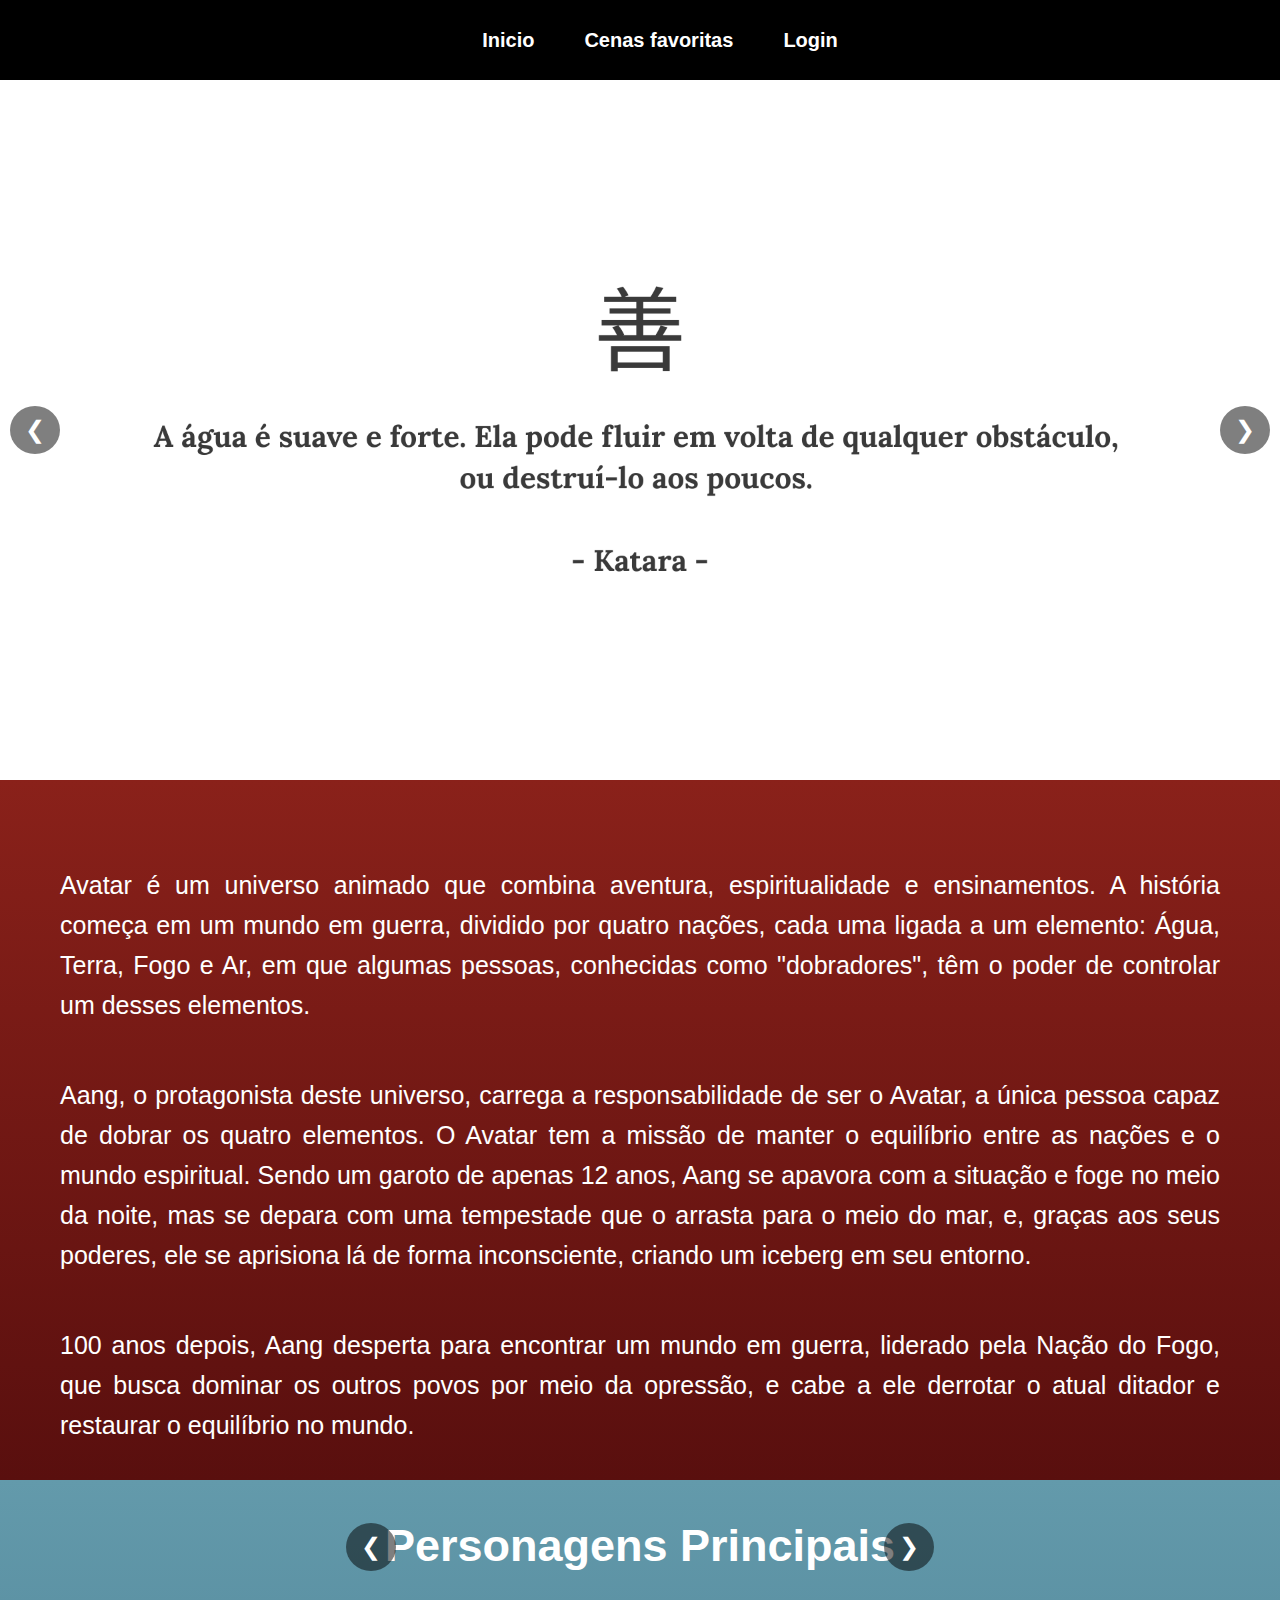
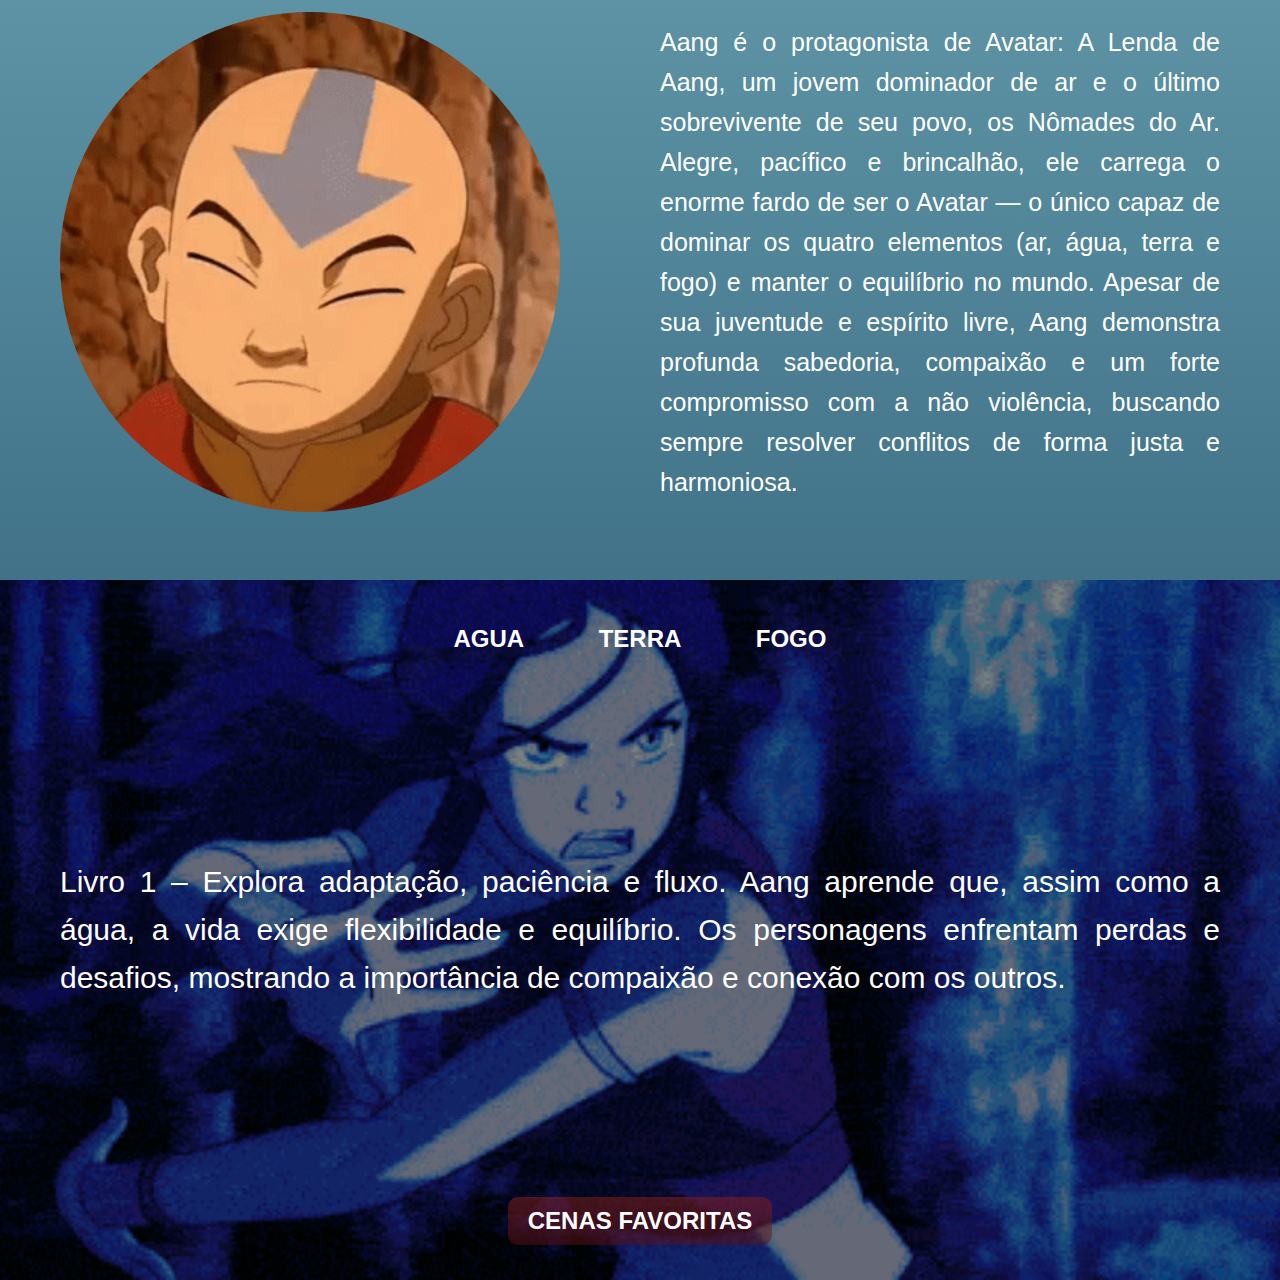
<file: html/index.html>
<!DOCTYPE html>
<html lang="en">
  <head>
    <meta charset="UTF-8" />
    <meta name="viewport" content="width=device-width, initial-scale=1.0" />
    <title>Projeto individual</title>
    <link rel="stylesheet" href="../styles/index.css" />
  </head>
  <body>
    <header>
      <nav>
        <ul>
          <a href="index.html" id="cenasfav">Inicio</a>
          <a href="cenasfavoritas.html" id="cenasfav"
            >Cenas favoritas</a
          >
          <a href="login.html" class="login-btn" id="Login">Login</a>
        </ul>
      </nav>
    </header>


    <div class="slider">
      <div class="slides">
        <img id="imagem" src="../imagens/agua.png" alt="imagem" />
        <button id="anterior" onclick="anterior()">&#10094;</button>
        <button id="proximo" onclick="proximo()">&#10095;</button>
      </div>
    </div>


    <div class="container">
      <div class="container1">
        <div class="texto">
          <p>
            Avatar é um universo animado que combina aventura, espiritualidade e
            ensinamentos. A história começa em um mundo em guerra, dividido por
            quatro nações, cada uma ligada a um elemento: Água, Terra, Fogo e
            Ar, em que algumas pessoas, conhecidas como "dobradores", têm o
            poder de controlar um desses elementos.
          </p>
          <p>
            Aang, o protagonista deste universo, carrega a responsabilidade de
            ser o Avatar, a única pessoa capaz de dobrar os quatro elementos. O
            Avatar tem a missão de manter o equilíbrio entre as nações e o mundo
            espiritual. Sendo um garoto de apenas 12 anos, Aang se apavora com a
            situação e foge no meio da noite, mas se depara com uma tempestade
            que o arrasta para o meio do mar, e, graças aos seus poderes, ele se
            aprisiona lá de forma inconsciente, criando um iceberg em seu
            entorno.
          </p>
          <p>
            100 anos depois, Aang desperta para encontrar um mundo em guerra,
            liderado pela Nação do Fogo, que busca dominar os outros povos por
            meio da opressão, e cabe a ele derrotar o atual ditador e restaurar
            o equilíbrio no mundo.
          </p>
        </div>
      </div>
    </div>


    <div
      class="container2"
      id="container2"
      style="background-image: linear-gradient(to bottom, #639aab, #417288)"
    >
      <h1>Personagens Principais</h1>
      <button id="anteriorPersonagem" onclick="anteriorPersonagem()">
        &#10094;
      </button>
      <button id="proximoPersonagem" onclick="proximoPersonagem()">
        &#10095;
      </button>

      <div class="personagens-grid">
        <div
          class="card"
          id="personagens"
          style="background-image: url('../imagens/aang.gif')"
        ></div>
        <div class="texto" id="texto">
          Aang é o protagonista de Avatar: A Lenda de Aang, um jovem dominador
          de ar e o último sobrevivente de seu povo, os Nômades do Ar. Alegre,
          pacífico e brincalhão, ele carrega o enorme fardo de ser o Avatar — o
          único capaz de dominar os quatro elementos (ar, água, terra e fogo) e
          manter o equilíbrio no mundo. Apesar de sua juventude e espírito
          livre, Aang demonstra profunda sabedoria, compaixão e um forte
          compromisso com a não violência, buscando sempre resolver conflitos de
          forma justa e harmoniosa.
        </div>
      </div>
    </div>


    <div class="container3" id="container3">
      <div class="botoesLivros" id="botoesLivros">
        <button class="agua" onclick="selecionarLivro1()">Agua</button>
        <button class="terra" onclick="selecionarLivro2()">Terra</button>
        <button class="fogo" onclick="selecionarLivro3()">Fogo</button>
      </div>

      <div class="Livros" id="Livros"style="background-image: url('../imagens/livro1.gif')"
      ></div>
      <div class="textoAgua" id="textoAgua">
        Livro 1 – Explora adaptação, paciência e fluxo. Aang aprende que, assim
        como a água, a vida exige flexibilidade e equilíbrio. Os personagens
        enfrentam perdas e desafios, mostrando a importância de compaixão e
        conexão com os outros.
      </div>
      <button class="cenas" onclick="window.location.href='../html/cenasfavoritas.html'">Cenas favoritas</button>
    </div>
  </body>
</html>
<script>
        // banner inicio
      
      var imagens = [
        "../imagens/agua.png",
        "../imagens/terra.png",
        "../imagens/fogo.png",
        "../imagens/ar.png",
      ];
      var imagemAtual = 0;

      function mostrarImagem() {
        imagem.style.opacity = 0;
        setTimeout(() => {
          imagem.src = imagens[imagemAtual];
          imagem.style.opacity = 1;
        }, 500);
      }

      function proximo() {
        imagemAtual++;
        if (imagemAtual >= imagens.length) imagemAtual = 0;
        mostrarImagem();
      }

      function anterior() {
        imagemAtual--;
        if (imagemAtual < 0) imagemAtual = imagens.length - 1;
        mostrarImagem();
      }

      setInterval(proximo, 7000);

      // banner fim

      // personagens inicio
      var imagemPersonagemAtual = 0;
      var imagensPersonagens = [
        "../imagens/aang.gif",
        "../imagens/katara.gif",
        "../imagens/sokka.gif",
        "../imagens/toph.gif",
        "../imagens/zuko.gif",
      ];

      var textoAang = `Aang é o protagonista de Avatar: A Lenda de Aang, um jovem dominador
                       de ar e o último sobrevivente de seu povo, os Nômades do Ar. Alegre,
                       pacífico e brincalhão, ele carrega o enorme fardo de ser o Avatar —
                       o único capaz de dominar os quatro elementos (ar, água, terra e fogo) e
                       manter o equilíbrio no mundo. Apesar de sua juventude e espírito
                       livre, Aang demonstra profunda sabedoria, compaixão e um forte
                       compromisso com a não violência, buscando sempre resolver conflitos de
                       forma justa e harmoniosa.`;

      var textoKatara = `Katara é uma jovem da Tribo da Água do Sul, determinada, compassiva e corajosa.
                         Habilidosa na dobra de água, ela atua como protetora e guia do grupo,
                         especialmente de Aang, ajudando-o em sua missão de restaurar o equilíbrio ao mundo.
                         Sua força emocional, senso de justiça e lealdade à família e amigos a tornam
                         uma líder natural e uma personagem profundamente inspiradora.`;

      var textoSokka = `Sokka é o irmão mais velho de Katara, da Tribo da Água do Sul. Inteligente, estrategista
                        e cheio de senso de humor, ele compensa a falta de habilidades de dobra com astúcia,
                        criatividade e talento em combate com armas. Leal e protetor, Sokka frequentemente
                        assume o papel de planejador e líder improvisado, trazendo equilíbrio entre coragem e comicidade ao grupo.`;

      var textoToph = `Toph Beifong é uma jovem cega da Nação do Reino da Terra, incrivelmente talentosa na dobra de terra.
                       Forte, independente e direta, ela é destemida e possui uma percepção única do mundo através do “sentir”
                       as vibrações do chão. Com personalidade rebelde e senso de humor afiado, Toph se torna uma aliada
                       poderosa e indispensável para Aang e seus amigos.`;

      var textoZuko = `Zuko é o príncipe exilado da Nação do Fogo, inicialmente obcecado em capturar o Avatar para recuperar
                       sua honra. Determinado, intenso e muitas vezes conflituoso, ele passa por uma profunda jornada de
                       autodescoberta, aprendendo a equilibrar orgulho, responsabilidade e compaixão. Sua transformação
                       o torna um aliado valioso e um personagem complexo e memorável.`;

      var textos = [textoAang, textoKatara, textoSokka, textoToph, textoZuko];

      var fundos = [
        "linear-gradient(to bottom, #639aab, #417288)",
        "linear-gradient(to bottom, #1b2d6a, #0f1b3d)",
        "linear-gradient(to bottom, #545454, #2d2d2d)",
        "linear-gradient(to bottom, #35702a, #1f3f18)",
        "linear-gradient(to bottom, #8a211a, #590f0e)",
      ];

      function mostrarImagemPersonagem() {
        personagens.style.opacity = 0;
        texto.style.opacity = 0;

        setTimeout(() => {
          personagens.style.backgroundImage = `url('${imagensPersonagens[imagemPersonagemAtual]}')`;
          personagens.style.opacity = 1;
          texto.style.opacity = 1;
          texto.textContent = textos[imagemPersonagemAtual];
          container2.style.backgroundImage = fundos[imagemPersonagemAtual];
        }, 500);
      }

      function proximoPersonagem() {
        imagemPersonagemAtual++;
        if (imagemPersonagemAtual >= imagensPersonagens.length)
          imagemPersonagemAtual = 0;
        mostrarImagemPersonagem();
      }

      function anteriorPersonagem() {
        imagemPersonagemAtual--;
        if (imagemPersonagemAtual < 0)
          imagemPersonagemAtual = imagensPersonagens.length - 1;
        mostrarImagemPersonagem();
      }
      // personagens fim

      // livros inicio
      var livro1 = `Livro 1 – Explora adaptação, paciência e fluxo. Aang aprende que, assim como a água, 
                    a vida exige flexibilidade e equilíbrio. Os personagens enfrentam perdas e desafios, mostrando 
                    a importância de compaixão e conexão com os outros.`;

      var livro2 = `Livro 2 – Aborda estabilidade, coragem e autoafirmação. Aang e seus amigos aprendem a 
                    se firmar diante das dificuldades, enfrentando obstáculos internos e externos. O livro ensina 
                    sobre confiança em si mesmo, persistência e responsabilidade.`;

      var livro3 = `Livro 3 – Foca em transformação, autoconsciência e equilíbrio do poder. Aang confronta 
                    conflitos maiores e aprende que força e poder só são verdadeiros quando guiados pela ética, compaixão e compreensão 
                    do outro. Zuko exemplifica a importância da redenção e do autoconhecimento.`;

      function selecionarLivro1() {
        Livros.style.opacity = 0;
        textoAgua.style.opacity = 0;

        setTimeout(() => {
          Livros.style.backgroundImage = `url('../imagens/livro1.gif')`;
          Livros.style.opacity = 1;
          textoAgua.style.opacity = 1;
          textoAgua.textContent = livro1;
        }, 500);
      }

      function selecionarLivro2() {
        Livros.style.opacity = 0;
        textoAgua.style.opacity = 0;

        setTimeout(() => {
          Livros.style.backgroundImage = `url('../imagens/livro2.gif')`;
          Livros.style.opacity = 1;
          textoAgua.style.opacity = 1;
          textoAgua.textContent = livro2;
        }, 500);
      }

      function selecionarLivro3() {
        Livros.style.opacity = 0;
        textoAgua.style.opacity = 0;

        setTimeout(() => {
          Livros.style.backgroundImage = `url('../imagens/livro3.gif')`;
          Livros.style.opacity = 1;
          textoAgua.style.opacity = 1;
          textoAgua.textContent = livro3;
        }, 500);
      }

      // livros fim
</script>
</file>
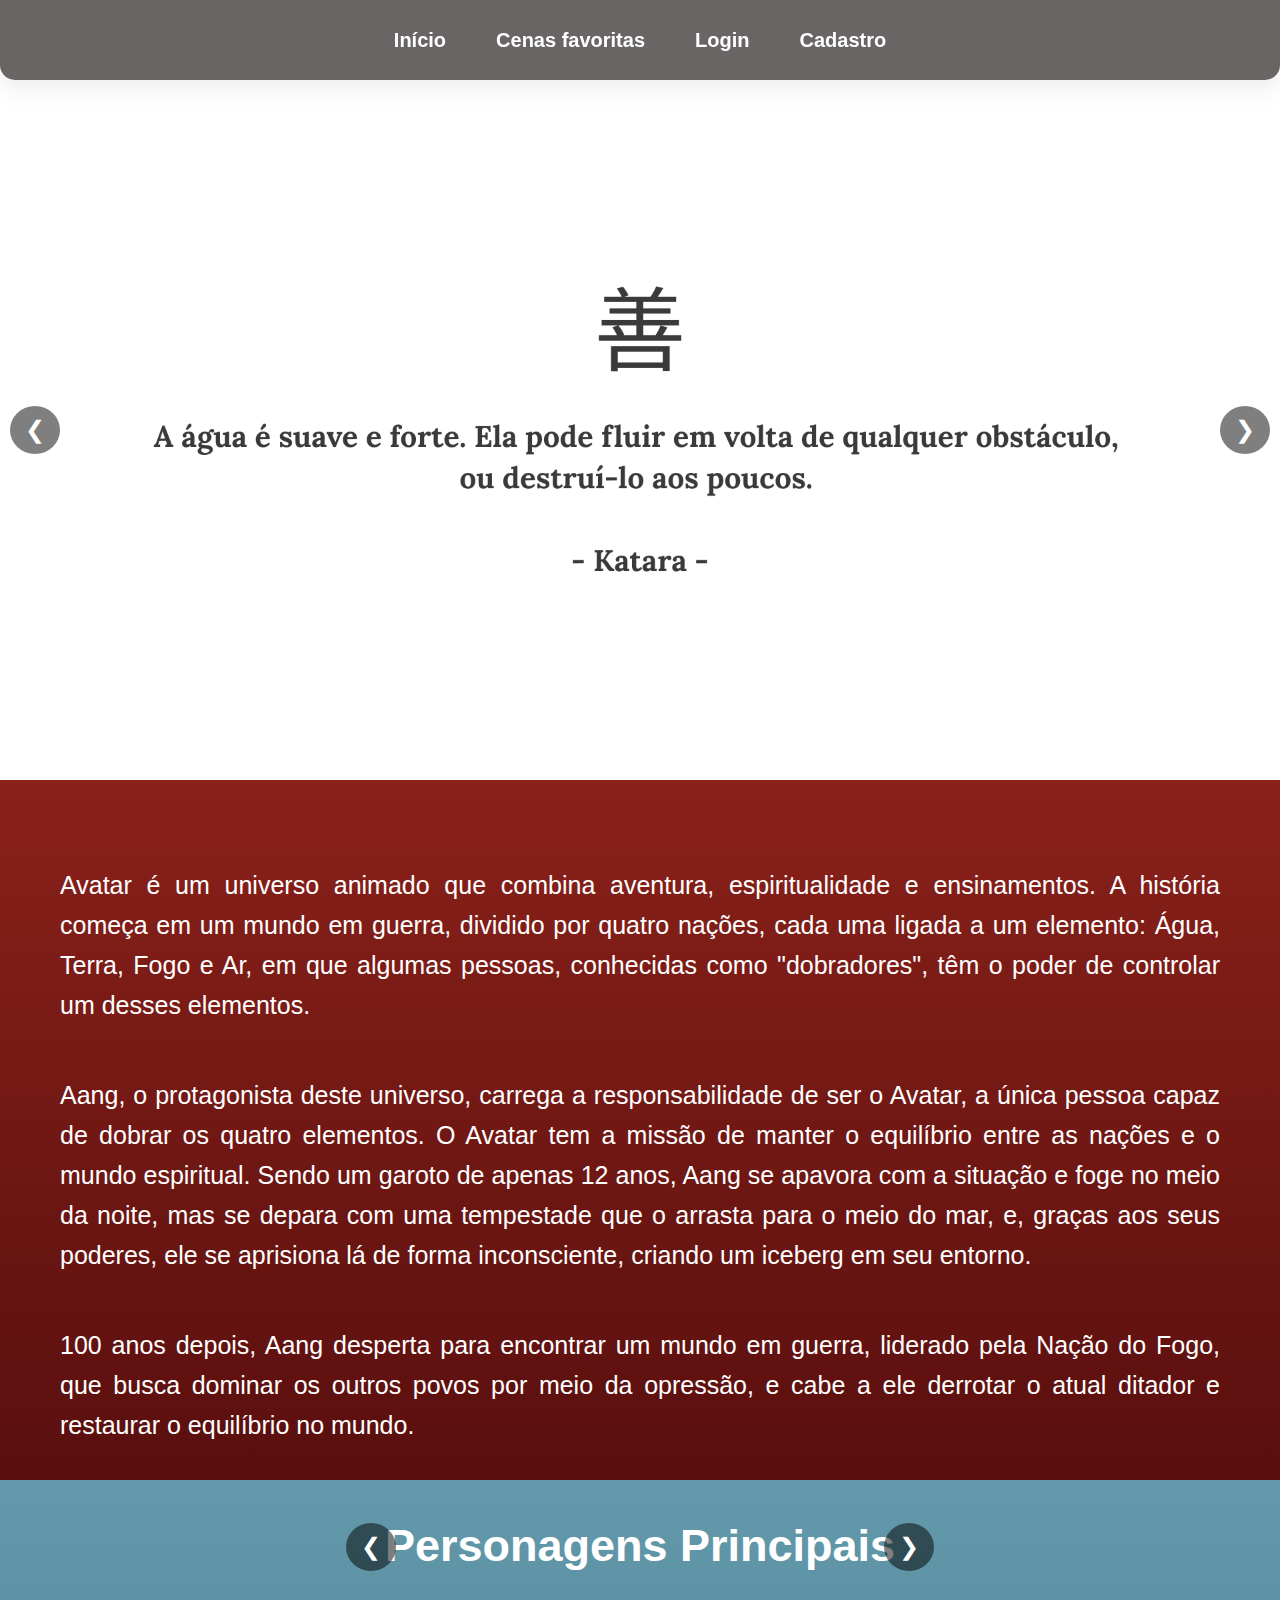
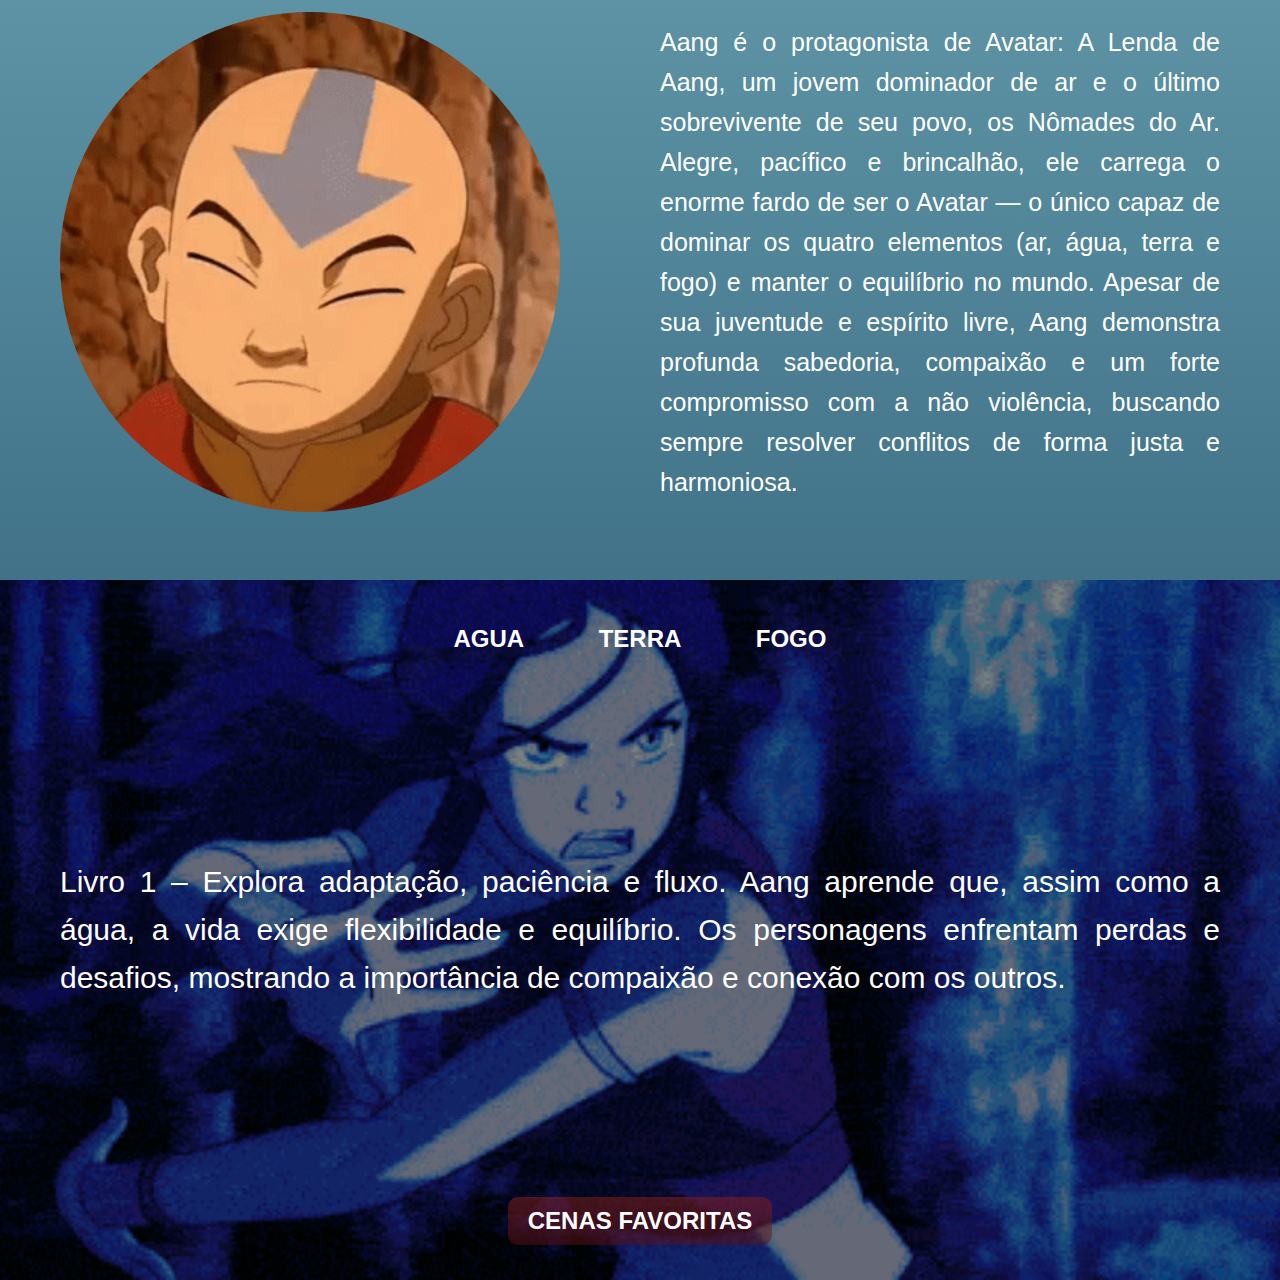
<file: web-data-viz/public/index.html>
<!DOCTYPE html>
<html lang="en">
  <head>
    <meta charset="UTF-8" />
    <meta name="viewport" content="width=device-width, initial-scale=1.0" />
    <title>Projeto individual</title>
    <link rel="stylesheet" href="css/index.css" />
    <script src="./js/index.js"></script>
  </head>
  <body>
    <header>
      <nav>
        <ul>
          <li><a href="index.html">Início</a></li>
          <li><a href="cenasfavoritas.html">Cenas favoritas</a></li>
          <li><a href="login.html" class="login-btn">Login</a></li>
          <li><a href="cadastro.html">Cadastro</a></li>
        </ul>
      </nav>
    </header>


    <div class="slider">
      <div class="slides">
        <img id="imagem" src="assets/imgs/agua.png" alt="imagem" />
        <button id="anterior" onclick="anterior()">&#10094;</button>
        <button id="proximo" onclick="proximo()">&#10095;</button>
      </div>
    </div>


    <div class="container">
      <div class="container1">
        <div class="texto">
          <p>
            Avatar é um universo animado que combina aventura, espiritualidade e
            ensinamentos. A história começa em um mundo em guerra, dividido por
            quatro nações, cada uma ligada a um elemento: Água, Terra, Fogo e
            Ar, em que algumas pessoas, conhecidas como "dobradores", têm o
            poder de controlar um desses elementos.
          </p>
          <p>
            Aang, o protagonista deste universo, carrega a responsabilidade de
            ser o Avatar, a única pessoa capaz de dobrar os quatro elementos. O
            Avatar tem a missão de manter o equilíbrio entre as nações e o mundo
            espiritual. Sendo um garoto de apenas 12 anos, Aang se apavora com a
            situação e foge no meio da noite, mas se depara com uma tempestade
            que o arrasta para o meio do mar, e, graças aos seus poderes, ele se
            aprisiona lá de forma inconsciente, criando um iceberg em seu
            entorno.
          </p>
          <p>
            100 anos depois, Aang desperta para encontrar um mundo em guerra,
            liderado pela Nação do Fogo, que busca dominar os outros povos por
            meio da opressão, e cabe a ele derrotar o atual ditador e restaurar
            o equilíbrio no mundo.
          </p>
        </div>
      </div>
    </div>


    <div
      class="container2"
      id="container2"
      style="background-image: linear-gradient(to bottom, #639aab, #417288)"
    >
      <h1>Personagens Principais</h1>
      <button id="anteriorPersonagem" onclick="anteriorPersonagem()">
        &#10094;
      </button>
      <button id="proximoPersonagem" onclick="proximoPersonagem()">
        &#10095;
      </button>

      <div class="personagens-grid">
        <div
          class="card"
          id="personagens"
          style="background-image: url('assets/imgs/aang.gif')"
        ></div>
        <div class="texto" id="texto">
          Aang é o protagonista de Avatar: A Lenda de Aang, um jovem dominador
          de ar e o último sobrevivente de seu povo, os Nômades do Ar. Alegre,
          pacífico e brincalhão, ele carrega o enorme fardo de ser o Avatar — o
          único capaz de dominar os quatro elementos (ar, água, terra e fogo) e
          manter o equilíbrio no mundo. Apesar de sua juventude e espírito
          livre, Aang demonstra profunda sabedoria, compaixão e um forte
          compromisso com a não violência, buscando sempre resolver conflitos de
          forma justa e harmoniosa.
        </div>
      </div>
    </div>


    <div class="container3" id="container3">
      <div class="botoesLivros" id="botoesLivros">
        <button class="agua" onclick="selecionarLivro1()">Agua</button>
        <button class="terra" onclick="selecionarLivro2()">Terra</button>
        <button class="fogo" onclick="selecionarLivro3()">Fogo</button>
      </div>

      <div class="Livros" id="Livros"style="background-image: url('./assets/imgs/livro1.gif')"
      ></div>
      <div class="textoAgua" id="textoAgua">
        Livro 1 – Explora adaptação, paciência e fluxo. Aang aprende que, assim
        como a água, a vida exige flexibilidade e equilíbrio. Os personagens
        enfrentam perdas e desafios, mostrando a importância de compaixão e
        conexão com os outros.
      </div>
      <button class="cenas" onclick="window.location.href='cenasfavoritas.html'">Cenas favoritas</button>
    </div>
  </body>
</html>
</file>
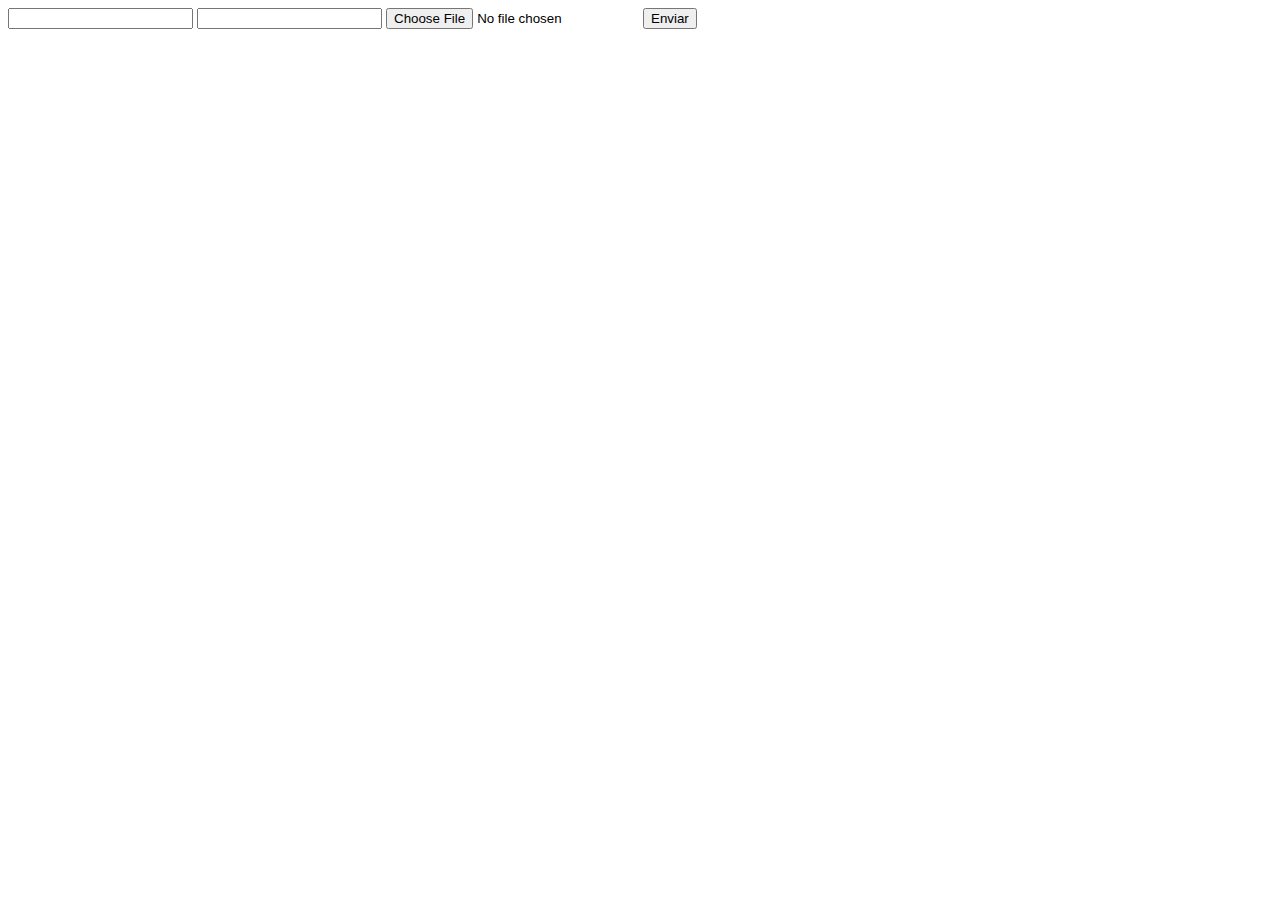
<file: web-data-viz/DOCUMENTOS_DE_APOIO/exemplo_de_upload_de_arquivo/public/index.html>
<!DOCTYPE html>
<html lang="en">

<head>
  <meta charset="UTF-8">
  <meta http-equiv="X-UA-Compatible" content="IE=edge">
  <meta name="viewport" content="width=device-width, initial-scale=1.0">
  <title>Upload</title>
</head>

<body>

  <div>
    <input name="nome" id="nome" type="text" />
    <input name="email" id="email" type="url" />
    <input name="foto" id="foto" type="file" />
    <button onclick="enviar()">Enviar</button>
  </div>

  <div id="container"></div>
</body>

</html>

<script>
  function enviar() {
    const formData = new FormData();
    formData.append('foto', foto.files[0])
    formData.append('nome', nome.value)
    formData.append('email', email.value)

    fetch("/usuarios/cadastro", {
      method: "POST",
      body: formData
    })
      .then(res => {
        window.location = "./perfil.html"
      })
      .catch(err => {
        console.log(err);
      })
  }
</script>
</file>
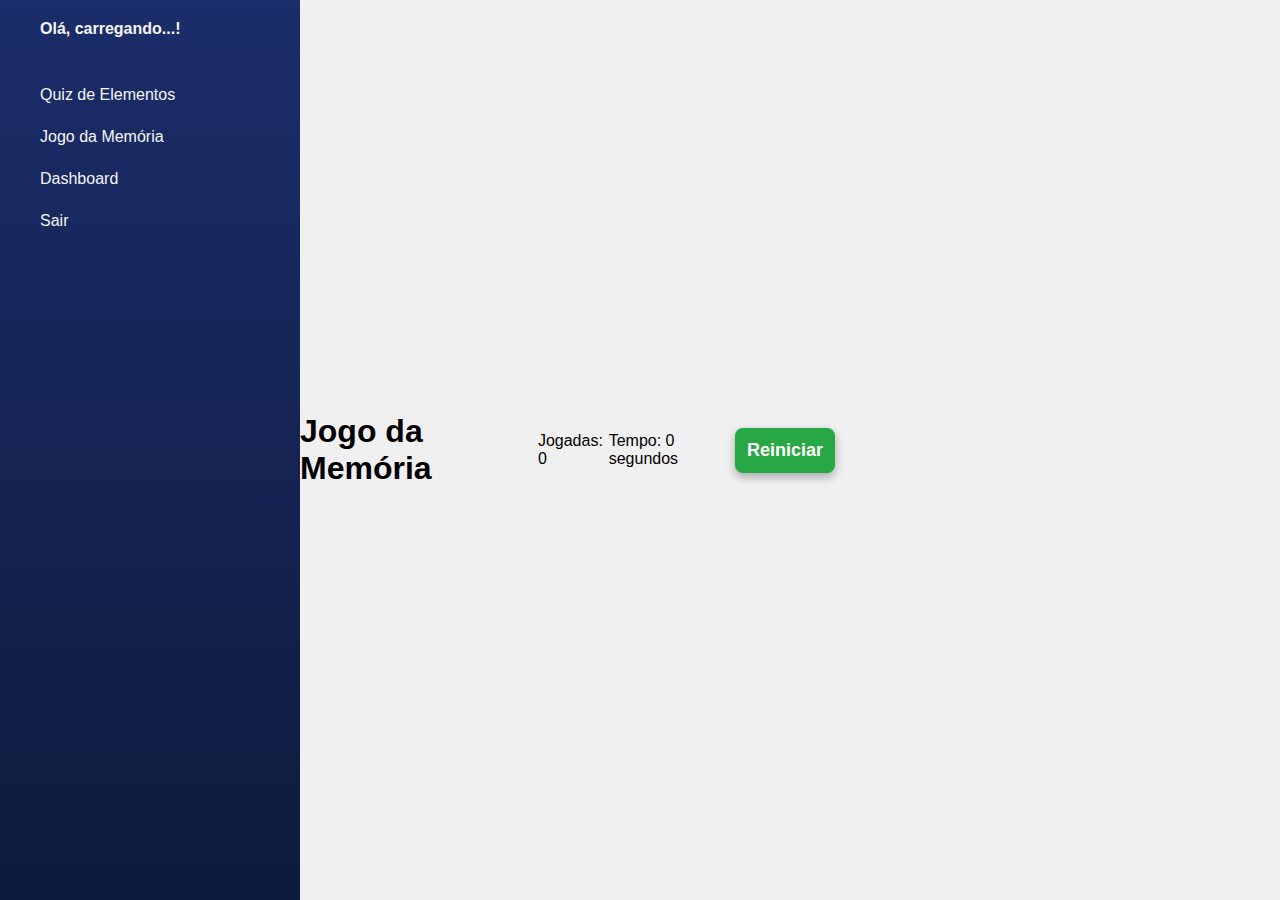
<file: web-data-viz/public/dashboard/jogo da memoria.html>
<!DOCTYPE html>
<html lang="pt-br">
  <head>
    <meta charset="UTF-8" />
    <title>Jogo da Memória</title>
    <link rel="stylesheet" href="../css/jogodamemoria.css">
    <script src="../js/sessao.js"></script>
  </head>
  <body>
    <aside class="sidebar" id="sidebar">
      <div id="usuarioLogado" style="padding: 20px; color: #f5f5f5; font-weight: bold;">
        Olá, <span id="nomeUsuario">carregando...</span>!
      </div>

      <nav>
        <ul>
          <li>
            <a href="/dashboard/quiz-elementos.html" style="color: #f5f5f5; text-decoration: none;">
              Quiz de Elementos
            </a>
          </li>
          <li>
            <a href="/dashboard/jogo-memoria.html" style="color: #f5f5f5; text-decoration: none;">
              Jogo da Memória
            </a>
          </li>
          <li>
            <a href="/dashboard/dashboard.html" style="color: #f5f5f5; text-decoration: none;">
              Dashboard
            </a>
          </li>
          <li>
            <a href="#"
               style="color: #f5f5f5; text-decoration: none;"
               onclick="sessionStorage.clear(); window.location.href='/login.html';">
              Sair
            </a>
          </li>
        </ul>
      </nav>
    </aside>

    <main id="main">
      <h1>Jogo da Memória</h1>

      <p>Jogadas: <span id="span_jogadas">0</span></p>
      <p>Tempo: <span id="span_tempo">0</span> segundos</p>
      <p id="p_mensagem"></p>

      <button onclick="reiniciarJogo()">Reiniciar</button>

      <div id="div_tabela"></div>
    </main>

    <script>

      var listaImagens = [
        "",
        "../assets/imgs/jogodamemoria/Prinz_Zuko.webp",
        "../assets/imgs/jogodamemoria/Katara.webp",
        "../assets/imgs/jogodamemoria/Toph.png",
        "../assets/imgs/jogodamemoria/sokka.jpg",
        "../assets/imgs/jogodamemoria/aang.webp",
        "../assets/imgs/jogodamemoria/iroh.webp",
        "../assets/imgs/jogodamemoria/suki.webp",
        "../assets/imgs/jogodamemoria/bumi.jpg"
      ];

      var linhas = 4;
      var colunas = 4;

      var jogoCartas = [
        [0, 0, 0, 0],
        [0, 0, 0, 0],
        [0, 0, 0, 0],
        [0, 0, 0, 0]
      ];

      var cartasEstado = [
        [0, 0, 0, 0],
        [0, 0, 0, 0],
        [0, 0, 0, 0],
        [0, 0, 0, 0]
      ];

      var primeiraLinha = null;
      var primeiraColuna = null;
      var bloqueado = false;
      var jogadas = 0;

      var inicioPartida = null;
      var fimPartida = null;
      var intervaloTempo = null;

      var divTabela = document.getElementById("div_tabela");
      var spanJogadas = document.getElementById("span_jogadas");
      var spanTempo = document.getElementById("span_tempo");
      var pMensagem = document.getElementById("p_mensagem");


      function embaralhar(lista) {
        for (var i = lista.length - 1; i > 0; i--) {
          var j = Math.floor(Math.random() * (i + 1));
          var temp = lista[i];
          lista[i] = lista[j];
          lista[j] = temp;
        }
      }
      
      function desenhar() {
        var conteudo = "";

        for (var l = 0; l < linhas; l++) {
          for (var c = 0; c < colunas; c++) {
            var valorVisivel = "";
            var classeExtra = "";

            if (cartasEstado[l][c] == 1 || cartasEstado[l][c] == 2) {
              var valorCarta = jogoCartas[l][c];
              var caminhoImagem = pegarImagem(valorCarta); 

              valorVisivel = `<img src="${caminhoImagem}" alt="Carta ${valorCarta}">`;
            }

            if (cartasEstado[l][c] == 2) {
              classeExtra = "par-encontrado";
            }

            conteudo += `
              <div class="carta ${classeExtra}" onclick="clicarCarta(${l}, ${c})">
                ${valorVisivel}
              </div>
            `;
          }
        }

        divTabela.innerHTML = conteudo;
      }

      function todasCartasCombinadas() {
        for (var l = 0; l < linhas; l++) {
          for (var c = 0; c < colunas; c++) {
            if (cartasEstado[l][c] !== 2) {
              return false;
            }
          }
        }
        return true;
      }

      function reiniciarJogo() {
        var valores = [];
        for (var v = 1; v <= 8; v++) {
          valores.push(v);
          valores.push(v);
        }

        embaralhar(valores);

        var indice = 0;
        for (var l = 0; l < linhas; l++) {
          for (var c = 0; c < colunas; c++) {
            jogoCartas[l][c] = valores[indice];
            indice++;
          }
        }

        for (var l = 0; l < linhas; l++) {
          for (var c = 0; c < colunas; c++) {
            cartasEstado[l][c] = 0;
          }
        }

        primeiraLinha = null;
        primeiraColuna = null;
        bloqueado = false;

        jogadas = 0;
        spanJogadas.innerText = jogadas;
        pMensagem.innerText = "";

        inicioPartida = new Date();
        fimPartida = null;
        spanTempo.innerText = "0";

        if (intervaloTempo) {
          clearInterval(intervaloTempo);
        }

        intervaloTempo = setInterval(function() {
          if (inicioPartida && !fimPartida) {
            var agora = new Date();
            var tempoSegundos = Math.round((agora - inicioPartida) / 1000);
            spanTempo.innerText = tempoSegundos;
          }
        }, 1000);

        desenhar();
      }

      function pegarImagem(valor) {
        return listaImagens[valor];
      }

      function clicarCarta(linha, coluna) {
        if (bloqueado) return;

        if (cartasEstado[linha][coluna] !== 0) return;

        cartasEstado[linha][coluna] = 1;
        desenhar();

        if (primeiraLinha == null && primeiraColuna == null) {
          primeiraLinha = linha;
          primeiraColuna = coluna;
          return;
        }

        var segundaLinha = linha;
        var segundaColuna = coluna;

        jogadas++;
        spanJogadas.innerText = jogadas;

        var valor1 = jogoCartas[primeiraLinha][primeiraColuna];
        var valor2 = jogoCartas[segundaLinha][segundaColuna];

        if (valor1 == valor2) {
          cartasEstado[primeiraLinha][primeiraColuna] = 2;
          cartasEstado[segundaLinha][segundaColuna] = 2;

          primeiraLinha = null;
          primeiraColuna = null;

          desenhar();

          if (todasCartasCombinadas()) {
            pMensagem.innerText = "Parabéns, você completou o jogo!";
            bloqueado = true;

            fimPartida = new Date();
            if (intervaloTempo) {
              clearInterval(intervaloTempo);
            }

            var tempoSegundos = Math.round((fimPartida - inicioPartida) / 1000);
            console.log("Tempo de partida (s):", tempoSegundos);
            console.log("Jogadas:", jogadas);

            // registra no servidor
            registrarPartidaNoServidor(jogadas, tempoSegundos);
          }
        } else {
          bloqueado = true;

          setTimeout(function () {
            cartasEstado[primeiraLinha][primeiraColuna] = 0;
            cartasEstado[segundaLinha][segundaColuna] = 0;

            primeiraLinha = null;
            primeiraColuna = null;
            bloqueado = false;

            desenhar();
          }, 800);
        }
      }


      function registrarPartidaNoServidor(pontuacao, tempoSegundos) {
        var fkUsuario = sessionStorage.ID_USUARIO;

        if (!fkUsuario || fkUsuario === "undefined") {
          console.log("Usuário não identificado. Não será registrado no servidor.");
          return;
        }

        fkUsuario = Number(fkUsuario);
        if (isNaN(fkUsuario)) {
          console.log("ID_USUARIO inválido.");
          return;
        }

          var fkJogo = 1;

        fetch("/memoria/registrar", {
          method: "POST",
          headers: {
            "Content-Type": "application/json"
          },
          body: JSON.stringify({
            fkUsuarioServer: fkUsuario,
            fkJogoServer: fkJogo,
            pontuacaoServer: pontuacao,
            tempoSegundosServer: tempoSegundos
          })
        })
        .then(function (res) {
          console.log("Status ao registrar partida de memória:", res.status);
          if (res.ok) {
            return res.json();
          }
        })
        .then(function (dados) {
          console.log("Resposta do servidor ao salvar partida:", dados);
        })
        .catch(function (erro) {
          console.log("Erro ao salvar partida de memória:", erro);
        });
      }


      window.onload = function () {
        preencherNomeUsuarioSidebar();
        reiniciarJogo();
        aplicarCorSidebarPeloElemento();
      };


    </script>
  </body>
</html>
</file>
<file: styles/index.css>
body {
    margin: 0;
    line-height: 1.6;
    scrollbar-width: none;
    font-family: Arial, Helvetica, sans-serif;
}

header {
    display: flex;
    justify-content: center;
    align-items: center;
    height: 80px;
    padding-left: 40px;
    padding-right: 40px;
    background-color: #000;

}

nav ul {
    list-style: none;
    display: flex;
    gap: 50px;
    align-items: center;
    }

nav ul a {
    color: #fff;
    text-decoration: none;
    font-weight: bold;
    font-size: 20px;
}

.slider {
  display: flex;
  justify-content: center;
  align-items: center;
  position: relative;
  overflow: hidden;
}

.slides img {
  width: 100%; 
  max-width: 1920px;
  height: auto;
  position: absolute; 
  top: 50%;
  left: 50%;
  transform: translate(-50%, -50%) ; 
  transition: opacity 1s ease-in-out;
  opacity: 1;
}

.slides {
  position: relative;
  width: 1920px; 
  height: 700px; 
  overflow: hidden;
}

.slides button {
  position: absolute;
  top: 50%;
  transform: translateY(-50%);
  background: rgba(0,0,0,0.5);
  color: white;
  border: none;
  padding: 10px 15px;
  font-size: 24px;
  cursor: pointer;
  border-radius: 50%;
}

#anterior { left: 10px; }
#proximo { right: 10px; }

.container1 {
    display: flex;
    flex-direction: column;
    align-items: center;
    height: 700px;
    background: linear-gradient(to bottom, #8a211a, #590f0e);
}

.container1 span {
    color: #fff;
    font-weight: bold;
    font-size: 80px;
    padding-left: 60px;
}

.container1 .texto {
    display: flex;
    align-self: center;
    flex-direction: column;
    padding: 60px;
    font-size: 25px;
    color: #fff;
    text-align: justify;
}

.container2 {
    display: flex;
    flex-direction: column;
    height: 700px;
    transition: background 1s linear;
    position: relative;
}

.container2 button {
  position: absolute;
  top: 50%;
  transform: translateY(-50%);
  background: rgba(0,0,0,0.5);
  color: white;
  border: none;
  padding: 10px 15px;
  font-size: 24px;
  cursor: pointer;
  border-radius: 50%;
}


.container2 h1 {
  display: flex;
  justify-content: center;
  align-items: center; 
  font-size: 45px;
  color: #fff;
}

.container2 .card,.texto_card, .texto {
  transition: opacity 0.5s ease-in-out;
}

.container2 .card {
  display: flex;
  flex-direction: column;
  justify-content: flex-end;
  width: 500px;
  height: 500px;
  border-radius: 100%;
  background-size: cover;
  background-position: center;
  margin-left: 60px;
  position: relative;
}


.container2 .texto {
    display: flex;
    align-self: center;
    flex-direction: column;
    padding-right: 60px;
    font-size: 25px;
    color: #fff;
    text-align: justify;
}

.personagens-grid {
  display: grid;
  grid-template-columns: 1fr 2fr;
  grid-template-areas: "card texto_card";
  gap: 100px;
}

.card { grid-area: card; }
.texto_card { grid-area: texto_card; }


#anteriorPersonagem:hover, 
#proximoPersonagem:hover {
  background: rgba(0, 0, 0, 0.8);
}

#anteriorPersonagem {
  left: 27%;
  top: 9.5%;
}

#proximoPersonagem {
  right: 27%;
  top: 9.5%;
}


.container3 {
  position: relative;    
  display: flex;
  justify-content: center;
  align-items: center;
  height: 700px;
  background: black;
}

.container3 .Livros {
  position: absolute;     
  top: 0;
  left: 0;
  width: 100%;
  height: 100%;
  background-image: url('imagens/sokka.gif');
  background-size: cover;
  background-position: center;
  filter: brightness(50%);     
  z-index: 1;                 
  transition: opacity 0.5s ease-in-out;
}

.container3 button {
  color: white;
  border: none;
  font-size: 24px;
  cursor: pointer;
  transition: opacity 0.5s ease-in-out;
}


.container3 .botoesLivros {
  position: absolute; 
  top: 20px;                
  text-align: center;
  z-index: 2;        
}

.container3 .textoAgua {
  position: relative;      
  font-size: 30px;
  padding-left: 60px;
  padding-right: 60px;
  color: #fff;
  text-align: justify;
  z-index: 2;          
    transition: opacity 0.5s ease-in-out;
}

.agua, .terra, .fogo {
  position: relative;
  background: transparent;
  border: none;
  color: #fff;
  font-size: 45px;
  font-weight: bold;
  margin: 15px;
  padding: 10px 20px;
  cursor: pointer;
  transition: color 0.3s ease;
  text-transform: uppercase;
}

.agua::after, .terra::after, .fogo::after {
  content: "";
  position: absolute;
  left: 50%;
  bottom: 0;
  width: 0%;
  height: 3px;
  transition: all 0.4s ease;
  transform: translateX(-50%);
}

.agua::after { background-color: #00bfff; }   /* azul claro */
.terra::after { background-color: #3cb371; }  /* verde */
.fogo::after { background-color: #ff4500; }   /* vermelho */

.agua:hover { color: #00bfff; }
.terra:hover { color: #3cb371; }
.fogo:hover { color: #ff4500; }

.agua:hover::after,
.terra:hover::after,
.fogo:hover::after {
  width: 100%;
}

.cenas{
  position: absolute; 
  bottom: 20px;                
  font-size: 45px;
  color: #fff;
  text-align: center;
  font-weight: bold;
  z-index: 2;
  margin: 15px;
  padding: 10px 20px;
  cursor: pointer;
  text-transform: uppercase;
  background: linear-gradient(to bottom, rgba(138, 33, 26, 0.5), rgba(89, 15, 14, 0.5));
  border-radius: 10px;
}
</file>
<file: web-data-viz/public/css/index.css>
html {
  overflow-y: scroll;
}

body {
  margin: 0;
  line-height: 1.6;
  font-family: Arial, Helvetica, sans-serif;
  color: white;

  display: flex;
  flex-direction: column;
  min-height: 100vh;
}

header {
  display: flex;
  justify-content: center;
  align-items: center;
  height: 80px;
  padding: 0 40px;
  background: rgba(31, 26, 26, 0.67);
  box-shadow: 0 4px 30px rgba(0, 0, 0, 0.1);
  backdrop-filter: blur(7.5px);
  border-bottom-left-radius: 15px;
  border-bottom-right-radius: 15px;
  }


nav ul {
  list-style: none;
  display: flex;
  gap: 50px;
  align-items: center;
  margin: 0;
  padding: 0;
}


nav ul a {
  color: #fff;
  text-decoration: none;
  font-weight: bold;
  font-size: 20px;
}


.slider {
  display: flex;
  justify-content: center;
  align-items: center;
  position: relative;
  overflow: hidden;
}

.slides img {
  width: 100%; 
  max-width: 1920px;
  height: auto;
  position: absolute; 
  top: 50%;
  left: 50%;
  transform: translate(-50%, -50%) ; 
  transition: opacity 1s ease-in-out;
  opacity: 1;
}

.slides {
  position: relative;
  width: 1920px; 
  height: 700px; 
  overflow: hidden;
}

.slides button {
  position: absolute;
  top: 50%;
  transform: translateY(-50%);
  background: rgba(0,0,0,0.5);
  color: white;
  border: none;
  padding: 10px 15px;
  font-size: 24px;
  cursor: pointer;
  border-radius: 50%;
}

#anterior { left: 10px; }
#proximo { right: 10px; }

.container1 {
    display: flex;
    flex-direction: column;
    align-items: center;
    height: 700px;
    background: linear-gradient(to bottom, #8a211a, #590f0e);
}

.container1 span {
    color: #fff;
    font-weight: bold;
    font-size: 80px;
    padding-left: 60px;
}

.container1 .texto {
    display: flex;
    align-self: center;
    flex-direction: column;
    padding: 60px;
    font-size: 25px;
    color: #fff;
    text-align: justify;
}

.container2 {
    display: flex;
    flex-direction: column;
    height: 700px;
    transition: background 1s linear;
    position: relative;
}

.container2 button {
  position: absolute;
  top: 50%;
  transform: translateY(-50%);
  background: rgba(0,0,0,0.5);
  color: white;
  border: none;
  padding: 10px 15px;
  font-size: 24px;
  cursor: pointer;
  border-radius: 50%;
}


.container2 h1 {
  display: flex;
  justify-content: center;
  align-items: center; 
  font-size: 45px;
  color: #fff;
}

.container2 .card,.texto_card, .texto {
  transition: opacity 0.5s ease-in-out;
}

.container2 .card {
  display: flex;
  flex-direction: column;
  justify-content: flex-end;
  width: 500px;
  height: 500px;
  border-radius: 100%;
  background-size: cover;
  background-position: center;
  margin-left: 60px;
  position: relative;
}


.container2 .texto {
    display: flex;
    align-self: center;
    flex-direction: column;
    padding-right: 60px;
    font-size: 25px;
    color: #fff;
    text-align: justify;
}

.personagens-grid {
  display: grid;
  grid-template-columns: 1fr 2fr;
  grid-template-areas: "card texto_card";
  gap: 100px;
}

.card { grid-area: card; }
.texto_card { grid-area: texto_card; }


#anteriorPersonagem:hover, 
#proximoPersonagem:hover {
  background: rgba(0, 0, 0, 0.8);
}

#anteriorPersonagem {
  left: 27%;
  top: 9.5%;
}

#proximoPersonagem {
  right: 27%;
  top: 9.5%;
}


.container3 {
  position: relative;    
  display: flex;
  justify-content: center;
  align-items: center;
  height: 700px;
  background: black;
}

.container3 .Livros {
  position: absolute;     
  top: 0;
  left: 0;
  width: 100%;
  height: 100%;
  background-image: url('imagens/sokka.gif');
  background-size: cover;
  background-position: center;
  filter: brightness(50%);     
  z-index: 1;                 
  transition: opacity 0.5s ease-in-out;
}

.container3 button {
  color: white;
  border: none;
  font-size: 24px;
  cursor: pointer;
  transition: opacity 0.5s ease-in-out;
}


.container3 .botoesLivros {
  position: absolute; 
  top: 20px;                
  text-align: center;
  z-index: 2;        
}

.container3 .textoAgua {
  position: relative;      
  font-size: 30px;
  padding-left: 60px;
  padding-right: 60px;
  color: #fff;
  text-align: justify;
  z-index: 2;          
    transition: opacity 0.5s ease-in-out;
}

.agua, .terra, .fogo {
  position: relative;
  background: transparent;
  border: none;
  color: #fff;
  font-size: 45px;
  font-weight: bold;
  margin: 15px;
  padding: 10px 20px;
  cursor: pointer;
  transition: color 0.3s ease;
  text-transform: uppercase;
}

.agua::after, .terra::after, .fogo::after {
  content: "";
  position: absolute;
  left: 50%;
  bottom: 0;
  width: 0%;
  height: 3px;
  transition: all 0.4s ease;
  transform: translateX(-50%);
}

.agua::after { background-color: #00bfff; }   /* azul claro */
.terra::after { background-color: #3cb371; }  /* verde */
.fogo::after { background-color: #ff4500; }   /* vermelho */

.agua:hover { color: #00bfff; }
.terra:hover { color: #3cb371; }
.fogo:hover { color: #ff4500; }

.agua:hover::after,
.terra:hover::after,
.fogo:hover::after {
  width: 100%;
}

.cenas{
  position: absolute; 
  bottom: 20px;                
  font-size: 45px;
  color: #fff;
  text-align: center;
  font-weight: bold;
  z-index: 2;
  margin: 15px;
  padding: 10px 20px;
  cursor: pointer;
  text-transform: uppercase;
  background: linear-gradient(to bottom, rgba(138, 33, 26, 0.5), rgba(89, 15, 14, 0.5));
  border-radius: 10px;
}

::-webkit-scrollbar {
  width: 8px;
  border-radius: 4px;
 background-color: rgba(0, 0, 0, 0.7);
}

::-webkit-scrollbar-thumb {
  background: linear-gradient(to bottom, #417288,#1b2d6a, #2d2d2d, #590f0e); 
  border-radius: 4px;
  box-shadow: 0 0 4px rgba(0,0,0,0.5);
}
::-webkit-scrollbar-thumb:hover {
  background: linear-gradient(to bottom,  #4f839b,#29418f, #696969, #831917);
}
</file>
<file: web-data-viz/public/css/jogodamemoria.css>
body {
    font-family: Arial, sans-serif;
    margin: 0;
    height: 100vh;
    display: flex;
    background-color: #f0f0f0;
}

.sidebar {
    width: 260px;
    background: linear-gradient(to bottom, #1b2d6a, #0f1b3d);
    padding-left: 20px;
    padding-right: 20px;
}

.sidebar ul {
    list-style: none;
    padding-left: 0;
}

.sidebar nav ul li a {
    display: block;
    padding: 12px 20px;
    border-radius: 4px;
    transition: background 0.3s;
    color: #fff;
    text-decoration: none;
}

.sidebar nav ul li a:hover {
    background-color: rgba(255, 255, 255, 0.1);
}

main {
    flex: 1; 
    display: flex;
    justify-content: center; 
    align-items: center;    
    min-height: 100vh;
}

.jogoMemoria {
    text-align: center;
}

#div_tabela {
    display: grid;
    grid-template-columns: repeat(4, 100px);
    gap: 15px;
    justify-content: center;
}

.carta {
    width: 100px;
    height: 100px;
    border: 2px solid #333;
    border-radius: 10px;
    display: flex;
    align-items: center;
    justify-content: center;
    cursor: pointer;
    background-image: url(../assets/imgs/jogodamemoria/cartaabaixada.jpg);
    background-position: center;
    background-repeat: no-repeat;
    background-size: cover;
    transition: transform 0.2s, box-shadow 0.2s;
}

.carta:hover {
    transform: scale(1.05);
    box-shadow: 0 4px 12px rgba(0,0,0,0.4);
}

.carta img {
    width: 100%;
    height: 100%;
    object-fit: cover;
    display: block;
    border-radius: 10px;
}

.par-encontrado {
    opacity: 0.7;
    border: 2px solid #1b2d6a;
    box-shadow: 0 0 10px #1b2d6a;
    cursor: default;
}

button {
    flex: 1;
    max-width: 220px;
    padding: 12px;
    border-radius: 8px;
    border: none;
    font-size: 18px;
    font-weight: 600;
    cursor: pointer;
    background-color: #28a745;
    color: #fff;
    box-shadow: 0 4px 10px rgba(0,0,0,0.3);
    transition: background-color 0.2s, transform 0.2s;
}

button:hover {
    background-color: #1e7e34;
}
</file>
